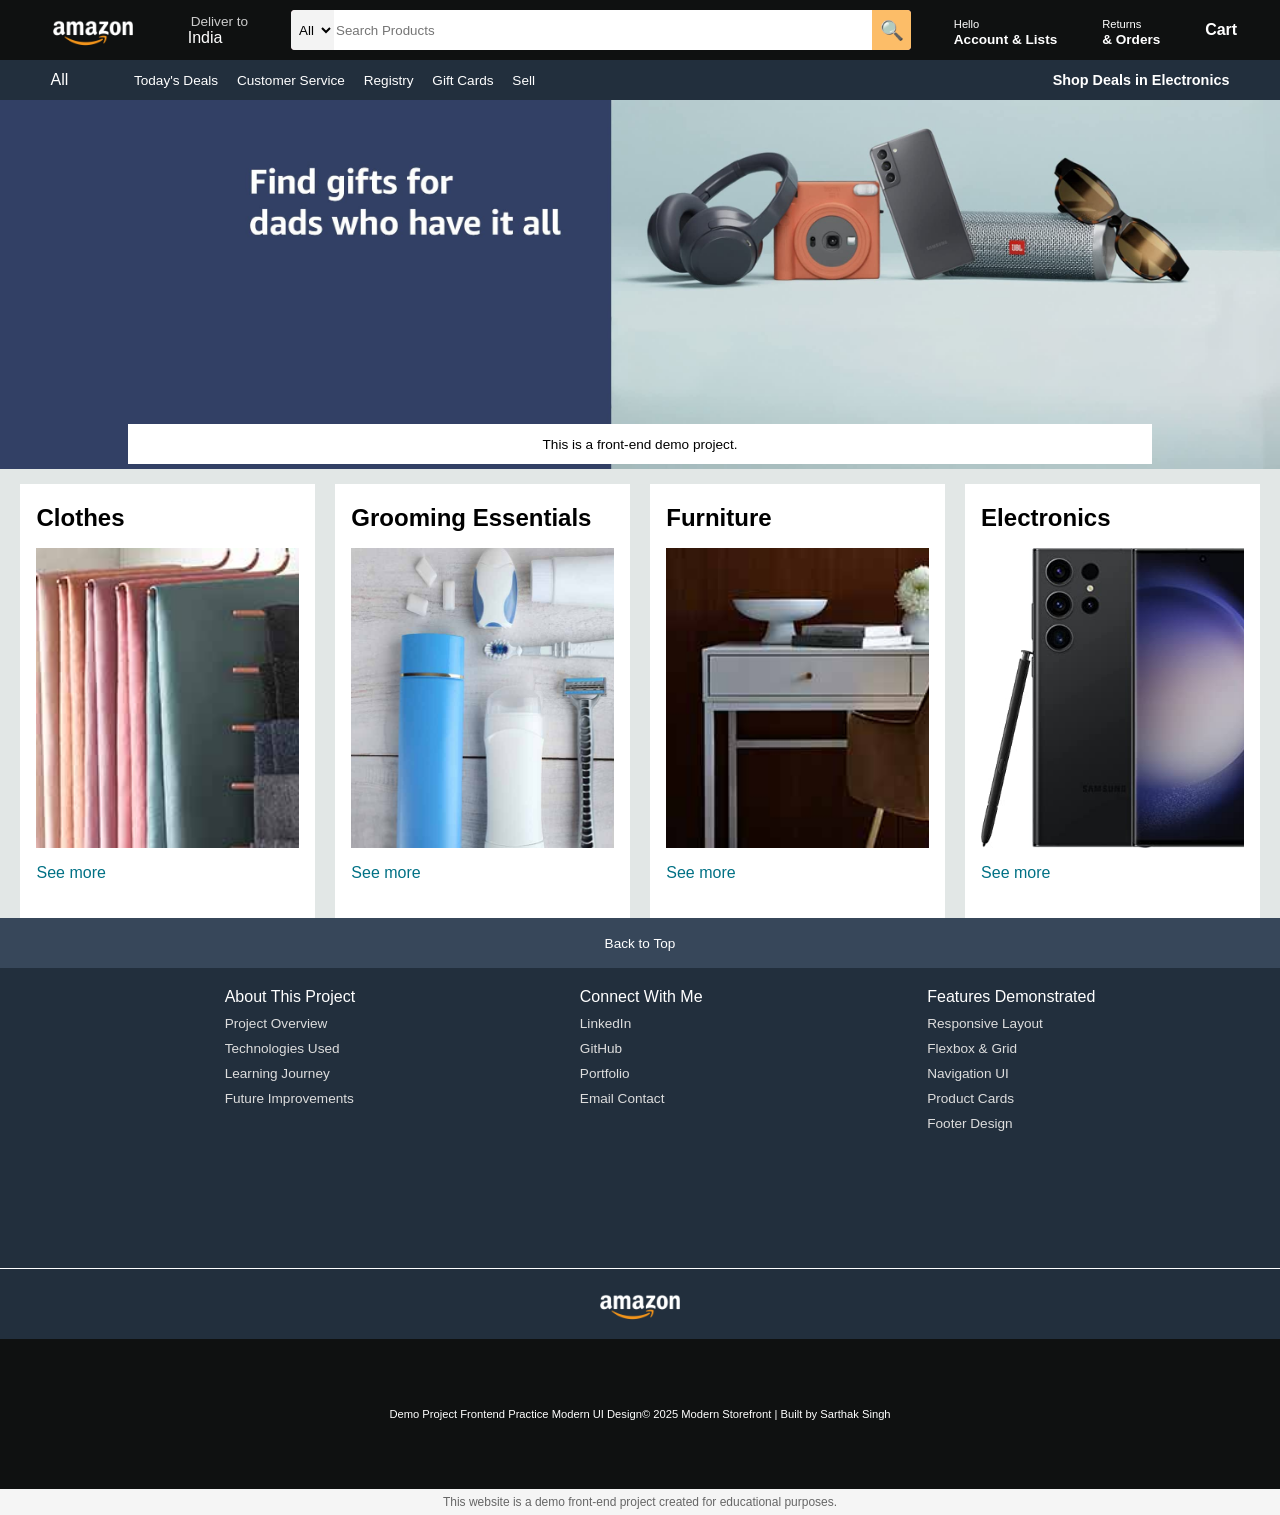
<file: index.html>
<!DOCTYPE html>
<html lang="en">
<head>
    <meta charset="UTF-8">
    <title>Modern Storefront</title>
    <meta name="viewport" content="width=device-width, initial-scale=1.0">
    <link rel="stylesheet" href="project.css">
</head>

<body>

<header>
    <div class="navbar">
        <div class="nav-logo border">
            <div class="logo"></div>
        </div>

        <div class="nav-address border">
            <p class="add-first">Deliver to</p>
            <div class="add-icon">
                <p class="add-sec">India</p>
            </div>
        </div>

        <div class="nav-search">
            <select class="search-select">
                <option>All</option>
            </select>
            <input placeholder="Search Products" class="search-input">
            <div class="search-icon">🔍</div>
        </div>

        <div class="nav-signin border">
            <p><span>Hello</span></p>
            <p class="nav-second">Account & Lists</p>
        </div>

        <div class="nav-return border">
            <p><span>Returns</span></p>
            <p class="nav-second">& Orders</p>
        </div>

        <div class="nav-cart border">
            Cart
        </div>
    </div>

    <div class="panel">
        <div class="panel-all">All</div>
        <div class="panel-ops">
            <p>Today's Deals</p>
            <p>Customer Service</p>
            <p>Registry</p>
            <p>Gift Cards</p>
            <p>Sell</p>
        </div>
        <div class="panel-deals">
            Shop Deals in Electronics
        </div>
    </div>
</header>

<div class="hero-section">
    <div class="hero-mssg">
        <p>This is a front-end demo project.</p>
    </div>
</div>

<div class="shop-section">

    <div class="box">
        <div class="box-content">
            <h2>Clothes</h2>
            <div class="box-img" style="background-image: url('box1_image.jpg');"></div>
            <p>See more</p>
        </div>
    </div>

    <div class="box">
        <div class="box-content">
            <h2>Grooming Essentials</h2>
            <div class="box-img" style="background-image: url('box2_image.jpg');"></div>
            <p>See more</p>
        </div>
    </div>

    <div class="box">
        <div class="box-content">
            <h2>Furniture</h2>
            <div class="box-img" style="background-image: url('box3_image.jpg');"></div>
            <p>See more</p>
        </div>
    </div>

    <div class="box">
        <div class="box-content">
            <h2>Electronics</h2>
            <div class="box-img" style="background-image: url('box4_image.jpg');"></div>
            <p>See more</p>
        </div>
    </div>

</div>

<footer>

    <div class="foot-panel1">
        Back to Top
    </div>

    <div class="foot-panel2">

        <ul>
            <p>About This Project</p>
            <a>Project Overview</a>
            <a>Technologies Used</a>
            <a>Learning Journey</a>
            <a>Future Improvements</a>
        </ul>

        <ul>
            <p>Connect With Me</p>
            <a>LinkedIn</a>
            <a>GitHub</a>
            <a>Portfolio</a>
            <a>Email Contact</a>
        </ul>

        <ul>
            <p>Features Demonstrated</p>
            <a>Responsive Layout</a>
            <a>Flexbox & Grid</a>
            <a>Navigation UI</a>
            <a>Product Cards</a>
            <a>Footer Design</a>
        </ul>

    </div>

    <div class="foot-panel3">
        <div class="logo"></div>
    </div>

    <div class="foot-panel4">
        <div class="pages">
            <a>Demo Project</a>
            <a>Frontend Practice</a>
            <a>Modern UI Design</a>
        </div>

        <div class="copyright">
            © 2025 Modern Storefront | Built by Sarthak Singh
        </div>
    </div>

    <div class="disclaimer">
        This website is a demo front-end project created for educational purposes.
    </div>

</footer>

</body>
</html>
</file>
<file: project.css>
*{
    margin: 0;
    font-family: Arial;
    border: border-box;

}
.navbar {
    height: 60px;
    background-color: #0f1111; 
    color: white;
    display: flex;
    align-items: center;
    justify-content: space-evenly;
}
.nav-logo{
    height:50px;
    width:100px;
}.logo{
    background-image: url("amazon_logo.png");
    background-size: cover;
    height: 50px;
    width: 100%;
}
.border{
    border: 2px solid transparent;
}

 .border:hover{
    border: 2px solid white;
 }

  .add-first{
    color:#cccccc ;
    font-size: 0.85rem;
    margin-left: 3px;
  }

  .add-sec{
    display: flex;
    align-items: center;
    
  }
   
   .add-icon {
    display: flex;
    align-items: center;
   }
   /** BOX3**/
  .nav-search{
    display: flex;
    justify-content: space-evenly;
    background-color: pink;
    width: 620px;
    height: 40px;
    border-radius: 4px;
  }

  .search-select{
    background-color: #f3f3f3;
    width: 50px;
    text-align: center;
    border-top-left-radius: 4px;
    border-bottom-left-radius: 4px;
    border: none;
  }

  .search-input{
    width: 100%;
    font-size: 1ren;
    border: none;
    
  }

  .nav-search:hover {
    border: 2px solid orange;
  }

   .search-icon{
    width: 45px;
    display: flex;
    justify-content: center;
    align-items: center;
    font-size: 1.2rem;
    background-color: #fcbd68;
    border-top-right-radius: 4px;
    border-bottom-right-radius: 4px;
   }

   /**BOX4**/
   span{
    font-size: 0.7rem;
     
   }

   .nav-second{
    font-size: 0.85rem;
    font-weight: 700 ;
   }

   /** BOx6 **/
   .nav-cart i {
    font-size: 30px;
}

   .nav-cart{
    font: size 0.85rem; 
    font-weight: 700;

   }

   /** Panel **/
   .panel{
    height: 40px;
    background-color: #222f3d;
    display: flex;
    color: white;
    align-items: center;
    justify-content: space-evenly;
   }
   .panel-ops p {
    display: inline;
    margin-left: 15px;
   }
  .panel-ops{
    width: 69%;
    font-size: 0.85rem;
  }
  .panel-deals{
    font-size: 0.9rem;
    font-weight: 700 ;
  }

  /** HERO SECTION **/
  .hero-section {
    background-image: url("hero_image.jpg");
    background-size: cover ;
    height: 369px;
    display: flex;
    justify-content: center;
    align-items: flex-end;
  }
  .hero-mssg {
    background-color: white;
    color: black;
    height: 40px;
    display: flex;
    align-items: center;
    justify-content: center;
    font-size: 0.85rem;
    width: 80%;
    margin-bottom: 5px;
  }
   .herso-mssg a {
    color: #007185;
   }
    
   /** SHOP-SECTION **/
    .shop-section {
        flex-wrap: wrap ;
        justify-content: space-evenly;
        display: flex;
        background-color: #e2e7e6;
    }
  .box {
/* border: 2px solid black; */
height: 399px;
width: 23%;
background-color:white ;
padding: 20px 0px 15px;
margin-top: 15px;
  }

  .box-img{
    height: 300px;
    background-size: cover  ;
    margin-top: 1rem;
    margin-bottom: 1rem;
  }
  .box-content {
    margin-left: 1rem;
    margin-right: 1rem;
  }

  .box-content p{
    color: #007185 ;
  }
  .footer {
    margin-top: 15px;
  }
  
.foot-panel1 {
    background-color: #37475a;
    color: white;
    height: 50px;
    display: flex;
    justify-content: center;
    align-items: center;
    font-size: 0.85rem;
}

.foot-panel2 {
    background-color: #222f3d ;
    color: white;
    height: 300px;
    display: flex;
    justify-content: space-evenly;
    

}

ul {
    margin-top: 20px;
}

ul a {
    display: block;
    font-size: 0.85rem;
     margin-top:10px ;
     color: #dddddd;
 }
 
 .foot-panel3 {
    background-color: #222f3d;
    color: white;
    border-top: 0.5px solid white;
    height: 70px;
    display: flex;
    justify-content: center;
    align-items: center;
 }

 .logo{
     background-image: url("amazon_logo.png");
    background-size: cover;
    height: 50px;
    width: 100px;
 }

 .foot-panel4 {
    background-color: #0f1111;
    color: white;
    height: 100px;
    display: flex;
    align-items: center;
    justify-content: center;
     text-align: center;
    padding: 25px;

 }

 .pages {
    font-size:  0.7rem;
 }
   
 .copyright{
   
    font-size:0.7rem ;
 }
 .disclaimer {
    background-color: #f5f5f5;
    color: #666;
    text-align: center;
    font-size: 12px;
    padding: 6px;
}
</file>
